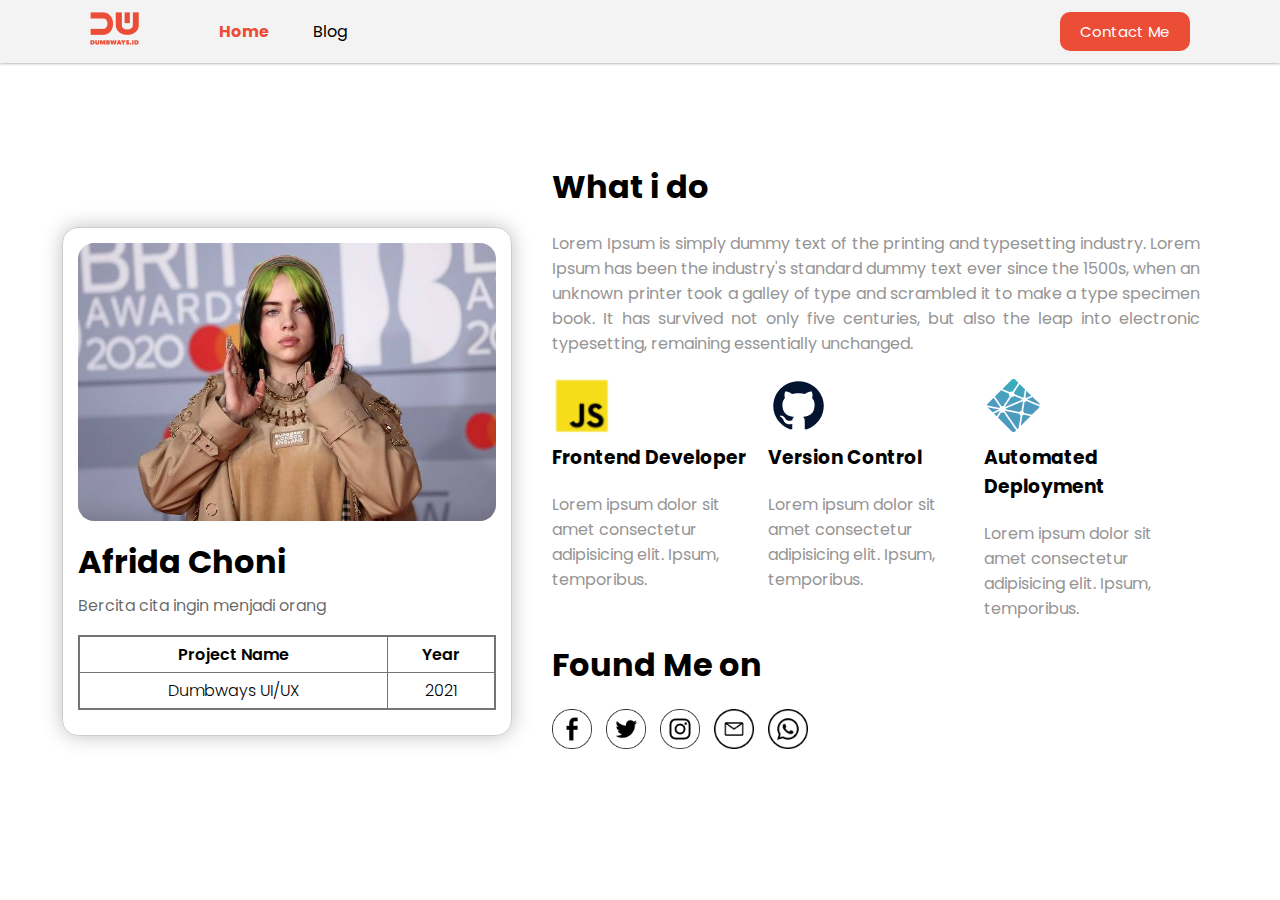
<file: index.html>
<!DOCTYPE html>
<html>

<head>
  <title>Creating Navbar & Layouting</title>
  <link rel="stylesheet" href="style.css" />
</head>

<body>
  <!-- NavBar -->
  <nav style="box-shadow: 0 0 3px 0 gray;">
    <div class="left-side">
      <a href="index.html">
        <img src="assets/logo.png" alt="logo" />
      </a>
      <ul>
        <li>
          <a href="index.html" class="list-active">Home</a>
        </li>
        <li>
          <a href="blog.html">Blog</a>
        </li>
      </ul>
    </div>
    <div class="right-side">
      <a href="contact.html"> Contact Me </a>
    </div>
  </nav>

  <!-- Card Profile -->
  <div class="personal">
    <div class="left">
      <div class="card">
        <div class="image">
          <img src="assets/b.jpg" alt="my image" />
        </div>
        <div class="header">
          <h1>Afrida Choni</h1>
        </div>
        <div class="content">
          <p>
            Bercita cita ingin menjadi orang
          </p>
          <table border="1">
            <tr>
              <th>Project Name</th>
              <th>Year</th>
            </tr>
            <tr>
              <td>Dumbways UI/UX</td>
              <td>2021</td>
            </tr>
          </table>
        </div>
      </div>
    </div>
    <div class="right">
      <div>
        <h1>What i do</h1>
        <p>
          Lorem Ipsum is simply dummy text of the printing and typesetting
          industry. Lorem Ipsum has been the industry's standard dummy text
          ever since the 1500s, when an unknown printer took a galley of type
          and scrambled it to make a type specimen book. It has survived not
          only five centuries, but also the leap into electronic typesetting,
          remaining essentially unchanged.
        </p>
        <span class="skill">
          <span>
            <img src="assets/js.png" alt="" />
            <h3>Frontend Developer</h3>
            <p>
              Lorem ipsum dolor sit amet consectetur adipisicing elit. Ipsum,
              temporibus.
            </p>
          </span>
          <span>
            <img src="assets/git.png" alt="" />
            <h3>Version Control</h3>
            <p>
              Lorem ipsum dolor sit amet consectetur adipisicing elit. Ipsum,
              temporibus.
            </p>
          </span>
          <span><img src="assets/deploy.png" alt="" />
            <h3>Automated Deployment</h3>
            <p>
              Lorem ipsum dolor sit amet consectetur adipisicing elit. Ipsum,
              temporibus.
            </p>
          </span>
        </span>
        <h1>Found Me on</h1>
        <span class="sosmed-list">
          <a href="facebook.com"><img src="assets/facebook.png" alt="facebook" target="_blank" /></a>
          <a href="twitter.com"><img src="assets/twitter.png" alt="twitter" target="_blank" /></a>
          <a href="instagram.com"><img src="assets/instagram.png" alt="instagram" target="_blank" /></a>
          <a href="mail.com"><img src="assets/mail.png" alt="mail" target="_blank" /></a>
          <a href="wa.me/000000000"><img src="assets/whatsapp.png" alt="whatsapp" target="_blank" /></a>
        </span>
      </div>
    </div>
  </div>
</body>

</html>
</file>
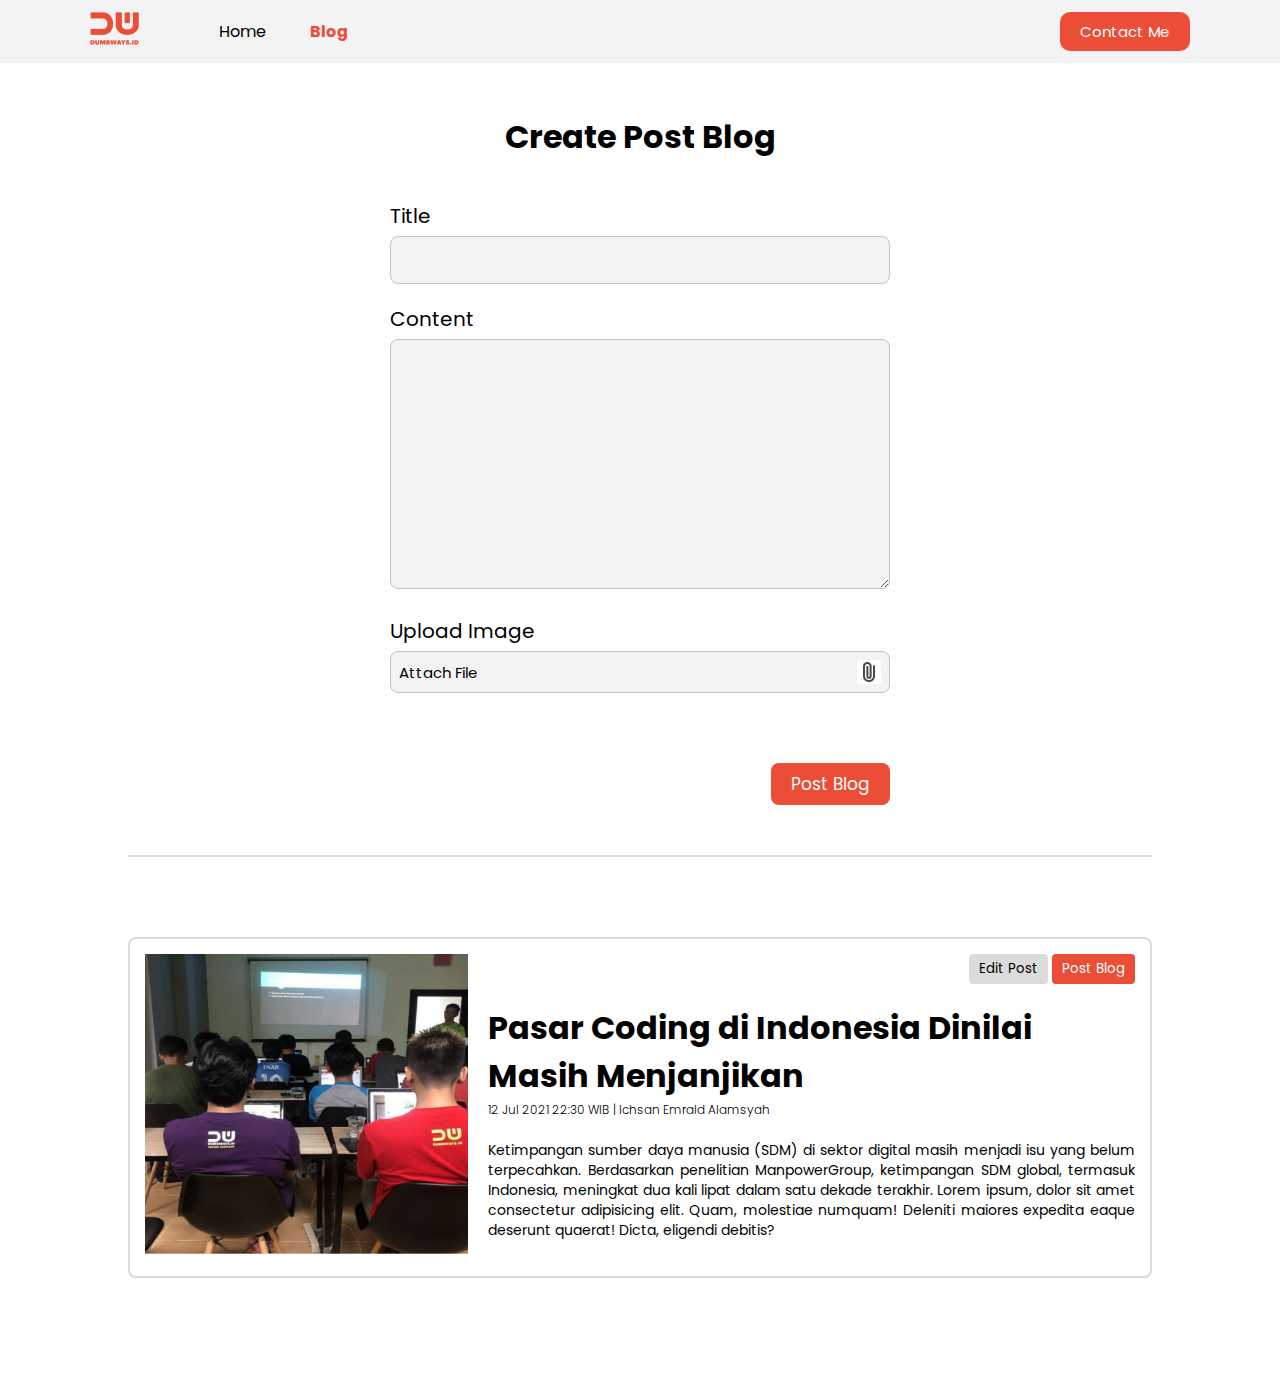
<file: blog.html>
<!DOCTYPE html>

<head>
    <title>Creating Blog Page</title>
    <link rel="stylesheet" href="style.css" />
</head>

<body>
    <!-- NavBar -->
    <nav>
        <div class="left-side">
            <a href="index.html">
                <img src="assets/logo.png" alt="logo" />
            </a>
            <ul>
                <li>
                    <a href="index.html">Home</a>
                </li>
                <li>
                    <a href="blog.html" class="list-active">Blog</a>
                </li>
            </ul>
        </div>
        <div class="right-side">
            <a href="contact.html"> Contact Me </a>
        </div>
    </nav>

    <!-- Blog -->
    <!-- Form -->
    <div class="blog">
        <div class="blog-form">
            <div class="form-container">
                <form onsubmit="addBlog(event)">
                    <h1>Create Post Blog</h1>
                    <div>
                        <label for="input-blog-title">Title</label>
                        <input id="input-blog-title" />
                    </div>
                    <div>
                        <label for="input-blog-content">Content</label>
                        <textarea id="input-blog-content"></textarea>
                    </div>
                    <div>
                        <label>Upload Image</label>
                        <div class="input-blog-image-group">
                            <label for="input-blog-image">
                                <p>Attach File</p>
                                <img src="assets/file.jpg" alt="file" />
                            </label>
                            <input type="file" id="input-blog-image" hidden />
                        </div>
                    </div>
                    <div class="button-group">
                        <button>Post Blog</button>
                    </div>
                </form>
            </div>
        </div>
        <hr class="line" />
        <div id="contents" class="blog-list">
            <!-- dynamic content would be here -->
            <div class="blog-list-item">
                <div class="blog-image">
                    <img src="assets/image.jfif" alt="" />
                </div>
                <div class="blog-content">
                    <div class="btn-group">
                        <button class="btn-edit">Edit Post</button>
                        <button class="btn-post">Post Blog</button>
                    </div>
                    <h1>
                        <a href="blog-detail.html" target="_blank">Pasar Coding di Indonesia Dinilai Masih
                            Menjanjikan</a>
                    </h1>
                    <div class="detail-blog-content">
                        12 Jul 2021 22:30 WIB | Ichsan Emrald Alamsyah
                    </div>
                    <p>
                        Ketimpangan sumber daya manusia (SDM) di sektor digital masih
                        menjadi isu yang belum terpecahkan. Berdasarkan penelitian
                        ManpowerGroup, ketimpangan SDM global, termasuk Indonesia,
                        meningkat dua kali lipat dalam satu dekade terakhir. Lorem ipsum,
                        dolor sit amet consectetur adipisicing elit. Quam, molestiae
                        numquam! Deleniti maiores expedita eaque deserunt quaerat! Dicta,
                        eligendi debitis?
                    </p>
                    <div id="display-name"></div>
                </div>
            </div>
        </div>
    </div>
    <script src="blog.js"></script>
</body>

</!DOCTYPE>
</file>
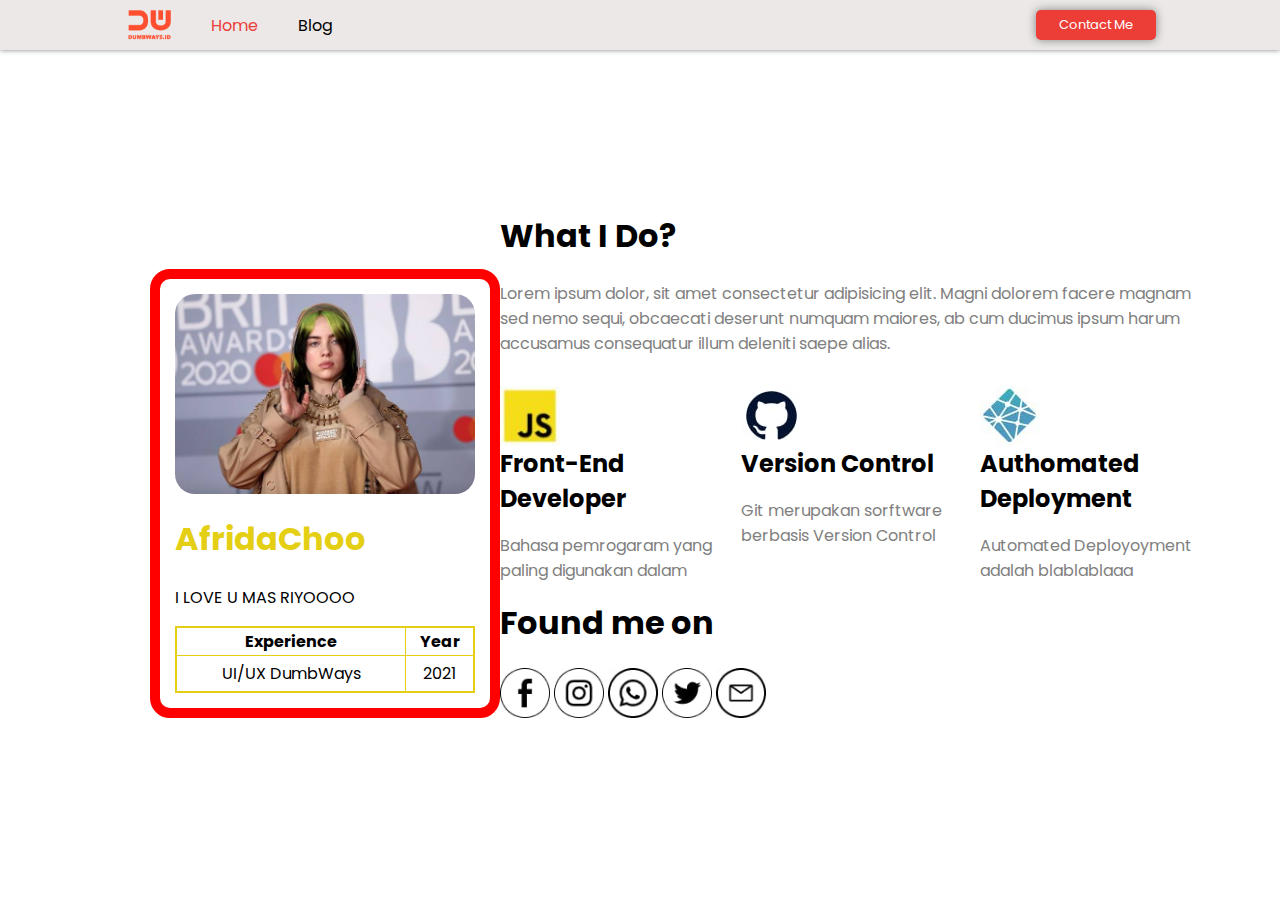
<file: navbar3.html>
<html>

<head>
    <title>Belajar Membuat Navbar Bersama DumbWays || Dibuat Oleh Afrida</title>
    <link rel="preconnect" href="https://fonts.googleapis.com">
    <link rel="preconnect" href="https://fonts.gstatic.com" crossorigin>
    <link href="https://fonts.googleapis.com/css2?family=Poppins&display=swap" rel="stylesheet">
    <link rel="stylesheet" href="Style1.css">

    <style>
        * {
            font-family: 'Poppins', sans-serif;
        }
    </style>
</head>

<!-- cara reset padding dan margin default -->

<body style="padding: 0; margin: 0;">
    <nav style="background: rgb(236, 232, 232); 
                position: relative;
                padding-left: 10%;
                padding-top: 10px;
                padding-bottom: 10px;
                box-shadow: 0 0 5px 0 gray;
                ">
        <!-- ul : unorder list -> daftar yang tidak berurutan
            li : list -> daftar 
            inline -> merubah element yang sebelumnya kolom menjadi baris-->
        <div style="display: flex; align-items: center;">
            <img src="assets/brandred.png" style="margin-right: 40px; height: 30px;">
            <div style="display: flex;">
                <a style="margin-right: 40px; color: #ec3d37;">Home</a>
                <a style="margin-right: 40px;">Blog</a>
            </div>
        </div>
        <div style="position: absolute; 
                        right: 5%; top: 10; 
                        transform: translate(-50%, 0%);">
            <button style="
                    background-color: #ec3d37; 
                    color: white;
                    font-size: 13px;
                    border: none; 
                    border-radius: 5px; 
                    height: 30px; 
                    width: 120px;
                    cursor: pointer;
                    padding-bottom: 5px;
                    padding-top: 5px;
                    padding-right: 15px;
                    padding-left: 15px;
                    box-shadow: 0 0 10px 0 gray;">
                Contact Me
            </button>
        </div>
    </nav>

    <div class="flex-container">
        <div class="left">
            <div style="
                        border: 10px solid rgb(255, 0, 0);
                        border-radius: 20px;
                        width: 300px;
                        color: rgb(255, 0, 0);
                        margin-top: 50px;
                        padding: 15px;
                        margin-left: 150px;
                        ">
                <div>
                    <img src="assets/b.jpg" style="width: 100%; border-radius: 20px;" alt="">
                </div>

                <div>
                    <h1 style="text-align: left; color: rgb(228, 207, 21);">AfridaChoo</h1>


                </div>
                <div>
                    <p style="text-align: left; color: black;">I LOVE U MAS RIYOOOO</p>
                </div>
                <div>
                    <table border="1;" style="
                                        width: 100%;
                                        border-collapse: collapse;
                                        border : 2px solid rgb(228, 207, 21);
                    ">
                        <tr>
                            <th>Experience</th>
                            <th>Year</th>
                        </tr>
                        <tr>
                            <td style="padding: 5px; text-align: center;">UI/UX DumbWays</td>
                            <td style="padding: 5px; text-align: center;">2021</td>
                        </tr>
                    </table>
                </div>
            </div>
        </div>

        <div class="right">
            <h1>What I Do?</h1>
            <p>Lorem ipsum dolor, sit amet consectetur adipisicing elit. Magni dolorem facere magnam sed nemo sequi,
                obcaecati deserunt numquam maiores, ab cum ducimus ipsum harum accusamus consequatur illum deleniti
                saepe alias.</p>
            <div class="skills">
                <div>
                    <img src="assets/js1.jpeg">
                    <h1>Front-End Developer</h1>
                    <p>Bahasa pemrogaram yang paling digunakan dalam </p>
                </div>
                <div>
                    <img src="assets/git1.jpeg">
                    <h1>Version Control</h1>
                    <p>Git merupakan sorftware berbasis Version Control</p>
                </div>
                <div>
                    <img src="assets/ini.jpeg">
                    <h1>Authomated Deployment</h1>
                    <p>Automated Deployoyment adalah blablablaaa</p>
                </div>
            </div>
            <div class="sosial-media">
                <h1>Found me on</h1>
                <a href="https://facebook.com" target="_blank">
                    <img src="assets/fb.jpeg"></a>

                <a href="https://facebook.com" target="_blank">
                    <img src="assets/ig.jpeg"></a>

                <a href="https://facebook.com" target="_blank">
                    <img src="assets/wa.jpeg"></a>

                <a href="https://facebook.com" target="_blank">
                    <img src="assets/tw.jpeg"></a>

                <a href="https://facebook.com" target="_blank">
                    <img src="assets/mail.jpeg"></a>
            </div>
        </div>
    </div>
    </div>

</body>


</html>
</file>
<file: style.css>
@import url("https://fonts.googleapis.com/css2?family=Poppins:ital,wght@0,100;0,200;0,300;0,400;0,500;0,600;0,700;0,800;0,900;1,100;1,200;1,300;1,400;1,500;1,600;1,700;1,800;1,900&display=swap");

* {
  margin: 0;
  padding: 0;
  box-sizing: border-box;
  font-family: "Poppins", sans-serif;
}

/* Navbar */
nav {
  display: flex;
  background: #f4f3f3;
  height: 7vh;
}

nav div {
  display: flex;
  align-items: center;
  flex: 50%;
}

nav div.left-side {
  padding-left: 90px;
}

nav div.right-side {
  padding-right: 90px;
  display: flex;
  justify-content: flex-end;
}

nav ul {
  list-style-type: none;
  margin-left: 40px;
}

nav ul li {
  display: inline;
  margin-left: 40px;
}

nav ul li a {
  color: #000000;
  text-decoration: none;
}

nav ul li a.list-active {
  color: #ec4d37;
  font-weight: 700;
}

nav .right-side a {
  font-size: 15px;
  padding: 8px 20px;
  background-color: #ec4d37;
  border: none;
  border-radius: 10px;
  color: #fff;
  text-decoration: none;
}

/* Card Profile */

.personal {
  display: flex;
  height: 93vh;
}

.personal .left {
  flex: 40%;
  display: flex;
  justify-content: flex-end;
  align-items: center;
}

.card {
  width: 450px;
  border: 1px solid #00000033;
  border-radius: 16px;
  padding: 15px 15px 25px 15px;
  box-shadow: 0px 0px 20px #00000040;
}

.card .image img {
  width: 100%;
  border-radius: 16px;
}

.card .header h1 {
  text-align: left;
  margin: 10px 0;
}

.card .content p {
  text-align: left;
  color: rgba(0, 0, 0, 0.6);
  line-height: 120%;
  margin-bottom: 20px;
}

.card .content table {
  width: 100%;
  border: 2px solid rgb(116, 116, 116);
  border-radius: 1em;
  border-collapse: collapse;
}

.card .content table tr th {
  font-weight: 600;
  padding: 5px;
}

.card .content table tr td {
  font-weight: 300;
  padding: 5px;
  text-align: center;
}

.personal .right {
  flex: 60%;
  display: flex;
  position: relative;
}

.personal .right div {
  position: absolute;
  top: 100px;
  left: 40px;
  right: 80px;
}

.personal .right div p {
  text-align: justify;
  color: #959595;
  margin-top: 20px;
  margin-bottom: 20px;
}

.personal .right .skill {
  display: flex;
}

.personal .right .skill span {
  flex: 1;
  margin-right: 10px;
}

.personal .right .skill img {
  width: 60px;
  height: 60px;
  object-fit: cover;
}
.personal .right .skill p {
  text-align: left;
}

.personal .right .sosmed-list {
  position: absolute;
  margin-top: 20px;
}

.personal .right .sosmed-list a {
  cursor: pointer;
  margin-right: 10px;
}

.personal .right .sosmed-list a img {
  cursor: pointer;
  width: 40px;
}

/* Form Contact */

.form-contact {
  height: 93vh;
  display: flex;
  justify-content: center;
  align-items: center;
}

.form-contact form label {
  font-size: 20px;
  font-weight: 400;
}

.form-contact form input,
textarea,
select {
  width: 100%;
  font-size: 20px;
  font-weight: 400;
  padding: 8px;
  margin-top: 5px;
  margin-bottom: 20px;
  background: #f4f3f3;
  border: 1px solid #c4c4c4;
  border-radius: 8px;
}

.form-contact form textarea {
  height: 100px;
}

.form-contact form button {
  padding: 8px 30px;
  font-size: 17px;
  background: #ec4d37;
  border-radius: 10px;
  border: none;
  color: #fff;
  cursor: pointer;
}
/* Blog Form */
.blog-form {
  padding: 50px 0;
  display: flex;
  justify-content: center;
}

.blog-form .form-container {
  width: 500px;
}

.blog-form .form-container h1 {
  text-align: center;
  margin-bottom: 40px;
}

.blog-form form label {
  font-size: 20px;
  font-weight: 400;
}

.blog-form form input,
textarea,
select {
  width: 100%;
  font-size: 20px;
  font-weight: 400;
  padding: 8px;
  margin-top: 5px;
  margin-bottom: 20px;
  background: #f4f3f3;
  border: 1px solid #c4c4c4;
  border-radius: 8px;
}

.blog-form form textarea {
  height: 250px;
}

.blog-form form .input-blog-image-group {
  width: 100%;
  font-size: 20px;
  font-weight: 400;
  padding: 8px;
  margin-top: 5px;
  margin-bottom: 20px;
  background: #f4f3f3;
  border: 1px solid #c4c4c4;
  border-radius: 8px;
  cursor: pointer;
}

.blog-form form .input-blog-image-group label p {
  font-size: 15px;
}

.blog-form form .input-blog-image-group label {
  cursor: pointer;
  display: flex;
  align-items: center;
  justify-content: space-between;
}

.blog-form form .button-group {
  text-align: right;
}

.blog-form form button {
  margin-top: 50px;
  padding: 8px 20px;
  font-size: 17px;
  background: #ec4d37;
  border-radius: 8px;
  border: none;
  color: #fff;
  cursor: pointer;
}

.blog hr {
  border: 1px solid #dbdbdb;
  width: 80%;
  margin-right: auto;
  margin-left: auto;
}

/* Blog list */
.blog .blog-list {
  margin-top: 80px;
  margin-bottom: 80px;
  display: flex;
  align-items: center;
  flex-direction: column;
}

.blog .blog-list .blog-list-item {
  width: 80%;
  padding: 15px;
  margin-bottom: 20px;
  border: 2px solid #dbdbdb;
  border-radius: 8px;
  display: flex;
}

.blog .blog-list .blog-list-item .blog-image {
  flex: 1;
}

.blog .blog-list .blog-list-item .blog-image img {
  width: 100%;
  height: 300px;
  object-fit: cover;
}

.blog .blog-list .blog-list-item .blog-content {
  padding-left: 20px;
  flex: 2;
}

.blog .blog-list .btn-group {
  text-align: right;
  margin-bottom: 20px;
}

.blog .blog-list .btn-group .btn-edit {
  padding: 5px 10px;
  border: 0;
  border-radius: 4px;
  background: #dbdbdb;
}

.blog .blog-list .btn-group .btn-post {
  padding: 5px 10px;
  border: 0;
  border-radius: 4px;
  background: #ec4d37;
  color: #fff;
}

.blog .blog-list h1 a {
  text-decoration: none;
  color: #000000;
}

.blog .blog-list .detail-blog-content {
  font-weight: 300;
  font-size: 12px;
  line-height: 20px;
}

.blog .blog-list .blog-list-item p {
  margin-top: 20px;
  font-weight: normal;
  font-size: 14px;
  line-height: 20px;
  text-align: justify;
}

/* Blog Detail */
.blog-detail {
  display: flex;
  justify-content: center;
}

.blog-detail-container {
  width: 80%;
  margin: 40px 0;
}

.blog-detail-container img {
  width: 100%;
}

.blog-detail-container h1 {
  font-style: normal;
  font-weight: 800;
  font-size: 44px;
  line-height: 120%;
  margin-bottom: 15px;
}

.blog-detail-container .author {
  font-weight: 100;
  font-size: 20px;
  line-height: 120%;
  margin-bottom: 20px;
}

.blog-detail-container p {
  margin-top: 40px;
  font-style: normal;
  font-weight: normal;
  font-size: 24px;
  line-height: 140%;
  text-align: justify;
}
</file>
<file: Style1.css>
.navbar {
  padding: 20px;
  background-color: lightgray;
}

.flex-container {
  display: flex;
  justify-content: center;
  align-items: center;
  height: 93vh;
  margin-top: 0px;
  margin-right: 80px;
}

.left {
  flex: 40%;
}

.right {
  flex: 60%;
}

.left ul {
  display: inline-block;
}

.right {
  flex: 60%;
}

.right h1 {
  margin-top: 0;
}

.right p {
  color: gray;
}

.skills {
  display: flex;
  margin-top: 30px;
}

.skills h1 {
  font-size: 24px;
}

.skills img {
  width: 60px;
  height: 60px;
  object-fit: cover;
}

.sosial-media img {
  width: 50px;
  height: 50px;
}

.sosial-media a {
  font-size: 20px;
}

nav ul {
  list-style-type: none;
  margin-left: 40px;
}
nav ul li {
  display: inline;
  margin-left: 40px;
}

nav ul li a {
  color: black;
  text-decoration: none;
}

nav ul li a.list-active {
  color: #ec4d37;
  font-weight: 700;
}

nav .right-side a {
  font-size: 15px;
  padding: 8px 20px;
  background-color: #ec4d37;
  border: none;
  border-radius: 10px;
  color: #fff;
  text-decoration: none;
}
</file>
